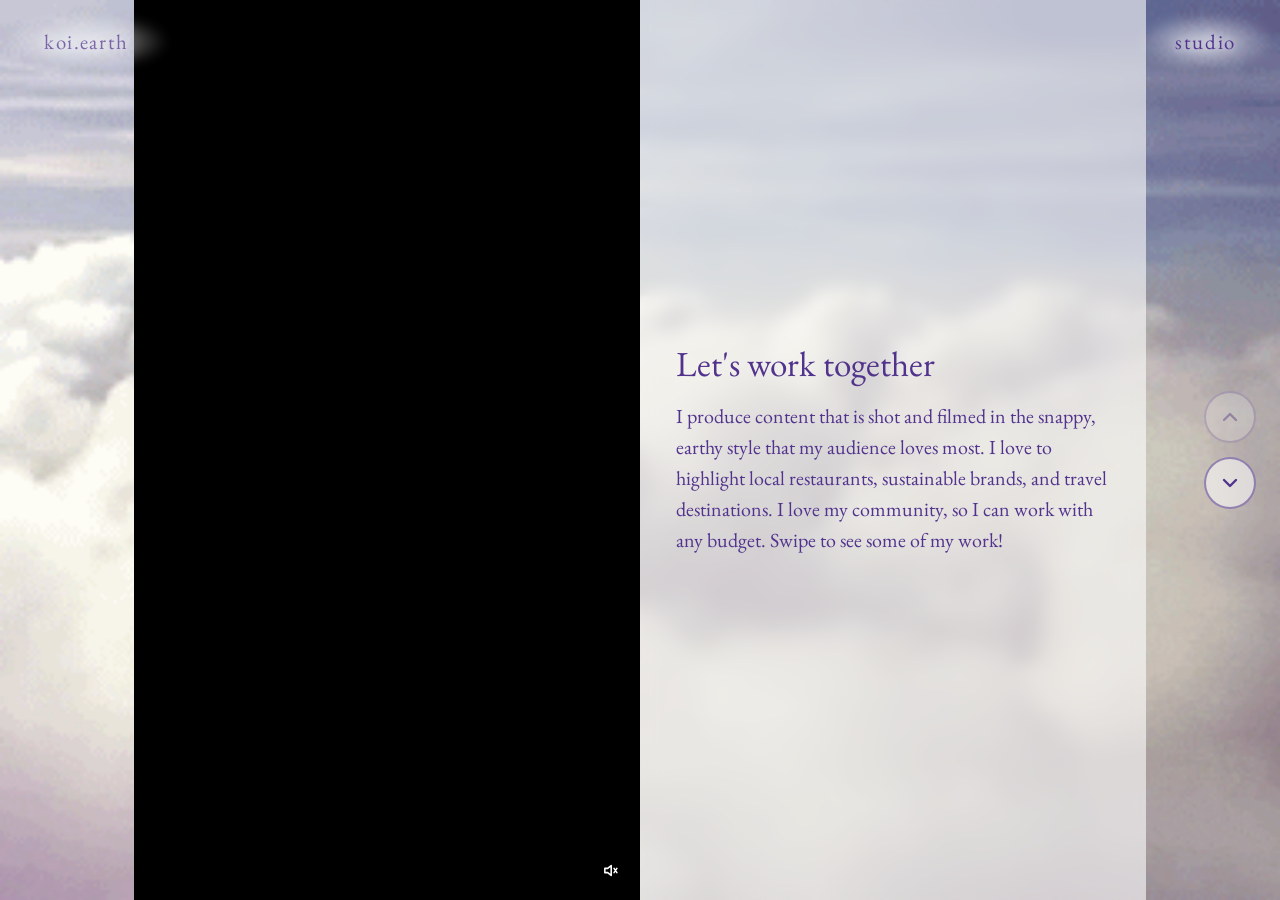
<file: studio/index.html>
<!DOCTYPE html>
<html lang="en">
<head>
    <meta charset="UTF-8">
    <meta name="viewport" content="width=device-width, initial-scale=1.0">
    <title>Studio · Sophia</title>
    <link rel="stylesheet" href="https://fonts.googleapis.com/css?family=EB+Garamond">
    <link rel="stylesheet" href="studio.css">
</head>

<body>
    <!-- Same sky as the main site -->
    <div id="background-image" aria-hidden="true"></div>

    <!-- Quiet links floating in the clouds -->
    <a class="cloud-link cloud-home" href="../">koi.earth</a>
    <span class="cloud-link cloud-here" aria-current="page">studio</span>

    <main class="feed" aria-label="Studio videos">

        <!-- ===== CASA ===== -->
        <article class="post" aria-label="Casa">
            <div class="reel">
                <video class="reel-video" src="vids/casa.mp4#t=0.1" muted loop playsinline preload="auto"></video>
                <button class="reel-sound" type="button" aria-label="Turn sound on" aria-pressed="false">
                    <svg class="icon-muted" viewBox="0 0 24 24" aria-hidden="true"><path d="M4 9h4l5-4v14l-5-4H4z"/><path d="M17 9l4 6M21 9l-4 6"/></svg>
                    <svg class="icon-sound" viewBox="0 0 24 24" aria-hidden="true"><path d="M4 9h4l5-4v14l-5-4H4z"/><path d="M17 8.5a5 5 0 010 7M19.5 6a8.5 8.5 0 010 12"/></svg>
                </button>
            </div>
            <div class="post-text">
                <h2 class="post-title">Let's work together</h2>
                <p class="post-body">I produce content that is shot and filmed in the snappy, earthy style that my audience loves most. I love to highlight
                local restaurants, sustainable brands, and travel destinations. I love my community, so I can work with any budget.
                Swipe to see some of my work!</p>
            </div>
        </article>

        <!-- ===== SAUNA ===== -->
        <article class="post" aria-label="Sauna">
            <div class="reel">
                <video class="reel-video" src="vids/sauna.mp4#t=0.1" muted loop playsinline preload="auto"></video>
                <button class="reel-sound" type="button" aria-label="Turn sound on" aria-pressed="false">
                    <svg class="icon-muted" viewBox="0 0 24 24" aria-hidden="true"><path d="M4 9h4l5-4v14l-5-4H4z"/><path d="M17 9l4 6M21 9l-4 6"/></svg>
                    <svg class="icon-sound" viewBox="0 0 24 24" aria-hidden="true"><path d="M4 9h4l5-4v14l-5-4H4z"/><path d="M17 8.5a5 5 0 010 7M19.5 6a8.5 8.5 0 010 12"/></svg>
                </button>
            </div>
            <div class="post-text">
                <h2 class="post-title">As a creator local to North Florida, I offer:</h2>
                <ul class="post-list">
                    <li>Incorporation into my Florida-core lifestyle content</li>
                    <li>Content that’s filmed, edited, and packaged for your business to post on its own accounts</li>
                    <li>Collaboration UGC posts on Instagram with my account, <strong>koi.earth</strong>, crossposted to TikTok</li>
                    <li>Social media strategy consulting and retainer agreements</li>
                </ul>
            </div>
        </article>

        <!-- ===== MAXXING ===== -->
        <article class="post" aria-label="Maxxing">
            <div class="reel">
                <video class="reel-video" src="vids/maxxing.mp4#t=0.1" muted loop playsinline preload="auto"></video>
                <button class="reel-sound" type="button" aria-label="Turn sound on" aria-pressed="false">
                    <svg class="icon-muted" viewBox="0 0 24 24" aria-hidden="true"><path d="M4 9h4l5-4v14l-5-4H4z"/><path d="M17 9l4 6M21 9l-4 6"/></svg>
                    <svg class="icon-sound" viewBox="0 0 24 24" aria-hidden="true"><path d="M4 9h4l5-4v14l-5-4H4z"/><path d="M17 8.5a5 5 0 010 7M19.5 6a8.5 8.5 0 010 12"/></svg>
                </button>
            </div>
            <div class="post-text">
                <h2 class="post-title">If you are a business owner in Gainesville who would like to work with me:</h2>
                <p class="post-body">reach out to koiearthcomms@gmail.com with your ideas!</p>
            </div>
        </article>

    </main>

    <!-- Up / down arrows, like Facebook Reels (desktop only) -->
    <nav class="feed-arrows" aria-label="Move between videos">
        <button class="feed-up" type="button" aria-label="Previous video">
            <svg viewBox="0 0 24 24" aria-hidden="true"><path d="M6 15l6-6 6 6"/></svg>
        </button>
        <button class="feed-down" type="button" aria-label="Next video">
            <svg viewBox="0 0 24 24" aria-hidden="true"><path d="M6 9l6 6 6-6"/></svg>
        </button>
    </nav>

    <script src="studio.js"></script>
</body>
</html>
</file>
<file: studio/studio.css>
/* Studio page — matches the main site's sky, Garamond and purple */

:root {
  --purple: rgb(81, 51, 141);
  --purple-soft: rgba(81, 51, 141, 0.7);

  /* Vertical video (9:16), running the full height of the screen.
     The text box is the exact same size. If the window is too narrow for both,
     they shrink together (still 9:16). */
  --screen-h: 100vh;
  --card-w: min(calc(var(--screen-h) * 9 / 16), calc(50vw - 64px));
  --card-h: calc(var(--card-w) * 16 / 9);
  }

@supports (height: 100svh) { :root { --screen-h: 100svh; } }


/* The page itself doesn't scroll; the feed moves one post at a time (like Reels) */
html, body {
  height: 100%;
  overflow: hidden;
  overscroll-behavior: none;
}

body {
  margin: 0;
  padding: 0;
  background: #c9cbdc;
  font-family: "EB Garamond", serif;
  color: var(--purple);
}

/* The one and only background: a still sky (no longer changes as you scroll) */
#background-image {
  position: fixed;
  inset: 0;
  z-index: -3;
  background-image: url("../img/frame_01_delay-0.07s.gif");
  background-size: cover;
  background-position: center;
}

/* ---------- links floating in the clouds ---------- */
.cloud-link {
  position: fixed;
  top: 18px;
  z-index: 20;
  padding: 10px 20px;
  font-size: 1.3rem;
  letter-spacing: 0.08em;
  color: var(--purple-soft);
  text-decoration: none;
  text-shadow: 0 0 10px rgba(255, 255, 255, 0.95), 0 0 22px rgba(255, 255, 255, 0.8);
  transition: color 0.6s ease;
  animation: cloud-drift 8s ease-in-out infinite;
}

.cloud-link::before {
  content: "";
  position: absolute;
  inset: -4px -18px;
  z-index: -1;
  border-radius: 50%;
  background: radial-gradient(ellipse at center, rgba(255, 255, 255, 0.75) 0%, rgba(255, 255, 255, 0.35) 45%, rgba(255, 255, 255, 0) 72%);
  filter: blur(6px);
  opacity: 0.8;
  transition: opacity 0.6s ease;
}

.cloud-home { left: 24px; animation-delay: -4s; }
.cloud-here { right: 24px; color: var(--purple); }

a.cloud-link:hover,
a.cloud-link:focus-visible { color: var(--purple); }
a.cloud-link:hover::before,
a.cloud-link:focus-visible::before { opacity: 1; }

@keyframes cloud-drift {
  0%, 100% { transform: translate(0, 0); }
  50%      { transform: translate(-3px, 4px); }
}

/* ---------- the feed ----------
   The feed is one tall strip of posts. JS moves it with your finger / mouse,
   then lets it glide into place, like Facebook Reels. */
.feed {
  position: fixed;
  top: 0;
  left: 0;
  width: 100%;
  touch-action: none;          /* JS handles every drag */
  will-change: transform;
  -webkit-user-select: none;
  user-select: none;
  cursor: grab;
}

.feed.is-dragging { cursor: grabbing; }

.post {
  position: relative;
  height: var(--screen-h);
  display: flex;
  align-items: center;
  justify-content: center;
  box-sizing: border-box;
}

/* ---------- video (left) ---------- */
.reel {
  position: relative;
  flex: 0 0 auto;
  width: var(--card-w);
  height: var(--card-h);
  overflow: hidden;
  background: #000;
}

.reel-video {
  display: block;
  width: 100%;
  height: 100%;
  object-fit: cover;
  pointer-events: none;
  -webkit-user-drag: none;
}

.reel-sound {
  position: absolute;
  right: 12px;
  bottom: 12px;
  z-index: 3;
  width: 36px;
  height: 36px;
  padding: 0;
  display: flex;
  align-items: center;
  justify-content: center;
  border: none;
  border-radius: 50%;
  background: rgba(0, 0, 0, 0.5);
  cursor: pointer;
}

.reel-sound::after { content: ""; position: absolute; inset: -6px; }

.reel-sound svg {
  width: 17px;
  height: 17px;
  fill: none;
  stroke: #fff;
  stroke-width: 2.2;
  stroke-linecap: round;
  stroke-linejoin: round;
}

.reel-sound .icon-sound,
.reel-sound[aria-pressed="true"] .icon-muted { display: none; }
.reel-sound[aria-pressed="true"] .icon-sound { display: block; }

/* ---------- text box (right): exactly the video's size ---------- */
.post-text {
  flex: 0 0 auto;
  width: var(--card-w);
  height: var(--card-h);
  display: flex;
  flex-direction: column;
  justify-content: center;
  padding: 36px;
  box-sizing: border-box;
  overflow: hidden;
  background: rgba(255, 255, 255, 0.6);
  -webkit-backdrop-filter: blur(8px);
  backdrop-filter: blur(8px);
}

.post-title {
  margin: 0 0 16px;
  font-size: 2.2rem;
  font-weight: 400;
  line-height: 1.15;
}

.post-body {
  margin: 0;
  font-size: 1.25rem;
  line-height: 1.55;
}

/* ---------- up / down arrows (desktop only) ---------- */
.feed-arrows {
  position: fixed;
  right: 24px;
  top: 50%;
  z-index: 15;
  display: flex;
  flex-direction: column;
  gap: 14px;
  transform: translateY(-50%);
}

.feed-arrows button {
  width: 52px;
  height: 52px;
  padding: 0;
  display: flex;
  align-items: center;
  justify-content: center;
  border-radius: 50%;
  border: 2px solid rgba(81, 51, 141, 0.55);
  background: rgba(255, 255, 255, 0.55);
  -webkit-backdrop-filter: blur(6px);
  backdrop-filter: blur(6px);
  cursor: pointer;
  transition: background 0.15s ease, border-color 0.15s ease, opacity 0.15s ease, transform 0.1s ease;
}

.feed-arrows button:hover { background: rgba(255, 255, 255, 0.85); border-color: var(--purple); }
.feed-arrows button:active { transform: scale(0.94); }
.feed-arrows button:focus-visible { outline: 2px solid var(--purple); outline-offset: 3px; }
.feed-arrows button[disabled] { opacity: 0.35; cursor: default; }

.feed-arrows svg {
  width: 24px;
  height: 24px;
  fill: none;
  stroke: var(--purple);
  stroke-width: 2.4;
  stroke-linecap: round;
  stroke-linejoin: round;
}

/* No arrows on phones or tablets: you swipe instead */
@media (max-width: 900px), (hover: none) {
  .feed-arrows { display: none !important; }
  .feed { cursor: auto; }
}

/* Phones: the video fills the whole screen like Reels,
   and the text box sits over the bottom of it */
@media (max-width: 600px) {
  :root { --card-w: 100vw; --card-h: var(--screen-h); }
  .cloud-link { top: 10px; font-size: 1.1rem; }
  .cloud-home { left: 8px; }
  .cloud-here { right: 8px; }
  .post-text {
    position: absolute;
    left: 12px;
    right: 12px;
    bottom: 28px;
    width: auto;
    height: auto;
    max-height: 40%;
    padding: 20px;
    justify-content: flex-start;
    border-radius: 10px;
  }
  .post-title { font-size: 1.6rem; margin-bottom: 10px; }
  .post-body { font-size: 1.05rem; }
  .reel-sound { bottom: auto; top: 56px; right: 12px; }
}

@media (prefers-reduced-motion: reduce) {
  .cloud-link { animation: none; }
}

/* ---------- list of offerings in the text box ---------- */
.post-list {
  list-style: none;
  margin: 0;
  padding: 0;
  font-size: 1.15rem;
  line-height: 1.4;
}

.post-list li {
  position: relative;
  padding: 12px 0 12px 22px;
  border-top: 1px solid rgba(81, 51, 141, 0.18);
}

.post-list li:last-child {
  border-bottom: 1px solid rgba(81, 51, 141, 0.18);
}

/* small purple dot instead of a dash */
.post-list li::before {
  content: "";
  position: absolute;
  left: 4px;
  top: 21px;
  width: 7px;
  height: 7px;
  border-radius: 50%;
  background: var(--purple);
  opacity: 0.7;
}

.post-list strong {
  font-weight: 600;
}

/* a longer heading needs to be a little smaller to sit well above the list */
.post-text:has(.post-list) .post-title {
  font-size: 1.7rem;
  margin-bottom: 18px;
}

@media (max-width: 600px) {
  .post-list {
    font-size: 0.98rem;
  }

  .post-list li {
    padding: 8px 0 8px 18px;
  }

  .post-list li::before {
    top: 15px;
    left: 2px;
    width: 6px;
    height: 6px;
  }

  .post-text:has(.post-list) .post-title {
    font-size: 1.3rem;
    margin-bottom: 10px;
  }

  .post-text:has(.post-list) {
    max-height: 55%;
  }
}
</file>
